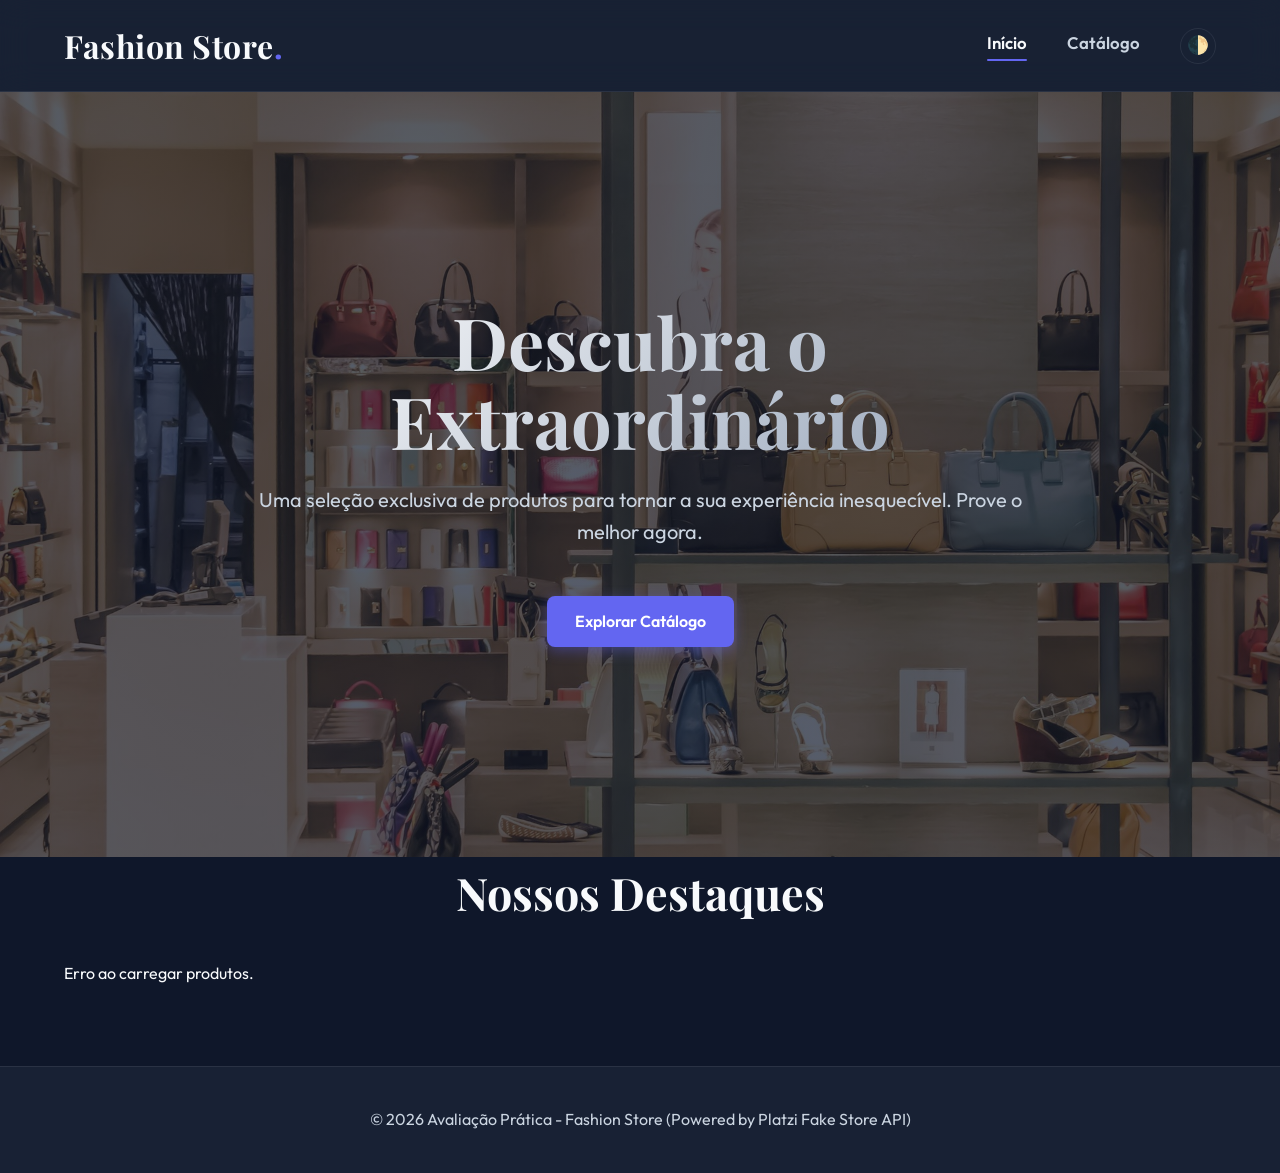
<file: index.html>
<!DOCTYPE html>
<html lang="pt-BR">

<head>
  <meta charset="UTF-8">
  <meta name="viewport" content="width=device-width, initial-scale=1.0">
  <!-- Meta tags for SEO & best practices -->
  <meta name="description" content="Site da Fashion Store para avaliação prática com consumo da Platzi Fake API.">
  <title>Fashion Store - Início</title>
  <link rel="stylesheet" href="style.css">
  <link href="https://fonts.googleapis.com/css2?family=Outfit:wght@300;400;600;800&family=Playfair+Display:wght@700&display=swap" rel="stylesheet">
  <script>
    const savedTheme = localStorage.getItem('theme') || 'dark';
    document.documentElement.setAttribute('data-theme', savedTheme);
  </script>
</head>

<body>
  <header class="glass-header">
    <div class="logo">Fashion Store<span>.</span></div>
    <nav style="align-items: center;">
      <a href="index.html" class="active" id="nav-home">Início</a>
      <a href="menu.html" id="nav-menu">Catálogo</a>
      <button id="theme-toggle" class="btn-theme" aria-label="Alternar Tema" onclick="if(typeof toggleTheme==='function') toggleTheme()">🌓</button>
    </nav>
  </header>
  <main>
    <section class="hero">
      <div class="hero-content">
        <h1>Descubra o Extraordinário</h1>
        <p>Uma seleção exclusiva de produtos para tornar a sua experiência inesquecível. Prove o melhor agora.</p>
        <a href="menu.html" class="btn-primary" id="hero-cta">Explorar Catálogo</a>
      </div>
    </section>
    <section class="featured-products">
      <h2>Nossos Destaques</h2>
      <div id="featured-list" class="grid-container">
        <article class="card placeholder-card">
          <div class="card-img-wrapper">
            <img src="https://placehold.co/600x400/1e293b/6366f1?text=Carregando" alt="Loading" class="card-img">
          </div>
          <div class="card-content">
            <span class="card-category">Carregando</span>
            <h3 class="card-title">Aguardando API...</h3>
            <div class="card-footer">
              <span class="card-price">R$ 0,00</span>
              <a href="#" class="btn-primary btn-small">Ver Detalhes</a>
            </div>
          </div>
        </article>
      </div>
    </section>
  </main>
  <footer>
    <p>&copy; 2026 Avaliação Prática - Fashion Store (Powered by Platzi Fake Store API)</p>
  </footer>
  <script src="app.js"></script>
</body>

</html>
</file>
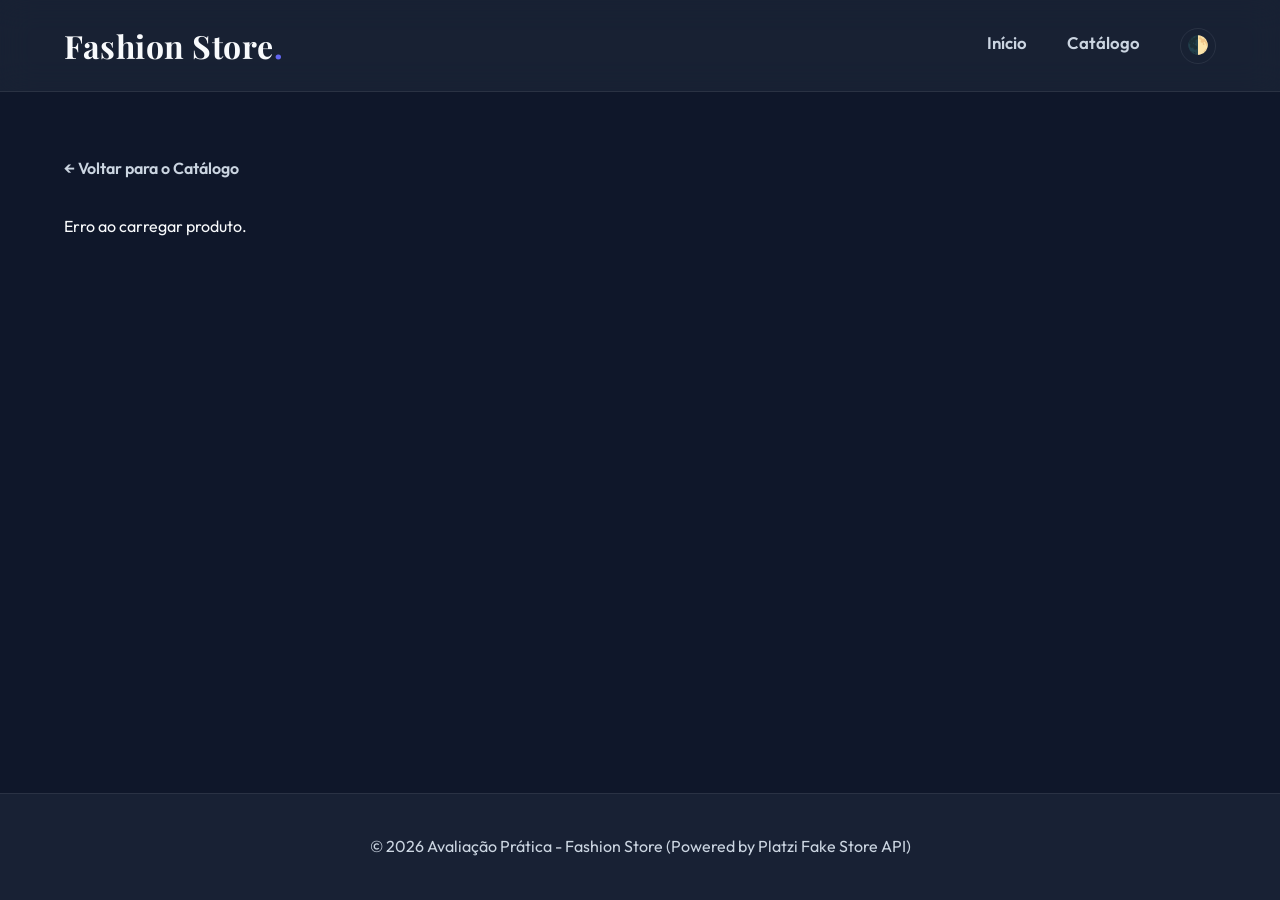
<file: detail.html>
<!DOCTYPE html>
<html lang="pt-BR">

<head>
  <meta charset="UTF-8">
  <meta name="viewport" content="width=device-width, initial-scale=1.0">
  <meta name="description" content="Página de detalhes de um produto consumindo Platzi Fake API.">
  <title>Fashion Store - Detalhes do Produto</title>
  <link rel="stylesheet" href="style.css">
  <link href="https://fonts.googleapis.com/css2?family=Outfit:wght@300;400;600;800&family=Playfair+Display:wght@700&display=swap" rel="stylesheet">
  <script>
    const savedTheme = localStorage.getItem('theme') || 'dark';
    document.documentElement.setAttribute('data-theme', savedTheme);
  </script>
</head>

<body>
  <header class="glass-header">
    <div class="logo">Fashion Store<span>.</span></div>
    <nav style="align-items: center;">
      <a href="index.html" id="nav-home">Início</a>
      <a href="menu.html" id="nav-menu">Catálogo</a>
      <button id="theme-toggle" class="btn-theme" aria-label="Alternar Tema" onclick="if(typeof toggleTheme==='function') toggleTheme()">🌓</button>
    </nav>
  </header>
  <main class="page-content details-page">
    <a href="menu.html" class="back-link" aria-label="Voltar para catálogo">&larr; Voltar para o Catálogo</a>
    <div id="product-detail" class="detail-container">
      <img src="https://placehold.co/600x400/1e293b/6366f1?text=Carregando" alt="Loading" class="detail-img">
      <div class="detail-info">
        <span class="card-category" style="font-size:1rem; margin-bottom:1rem; display:block;">Categoria: Aguardando...</span>
        <h1>Carregando Produto...</h1>
        <div class="detail-price">R$ 0,00</div>
        <p class="detail-description">As informações do produto estão sendo carregadas através da API. Por favor, aguarde alguns instantes.</p>
        <button class="btn-primary" disabled>Adicionar ao Carrinho</button>
      </div>
    </div>
  </main>
  <footer>
    <p>&copy; 2026 Avaliação Prática - Fashion Store (Powered by Platzi Fake Store API)</p>
  </footer>
  <script src="app.js"></script>
</body>

</html>
</file>
<file: style.css>
:root {
    --primary-bg: #0f172a;       /* Slate 900 */
    --secondary-bg: #1e293b;     /* Slate 800 */
    --accent-color: #6366f1;     /* Indigo 500 */
    --accent-hover: #4f46e5;     /* Indigo 600 */
    --text-primary: #f8fafc;     /* Slate 50 */
    --text-secondary: #cbd5e1;   /* Slate 300 */
    --glass-bg: rgba(30, 41, 59, 0.6);
    --glass-border: rgba(255, 255, 255, 0.08);
    --danger: #ef4444;           /* Red 500 */
    --danger-hover: #dc2626;     /* Red 600 */
    --success: #10b981;          /* Emerald 500 */
    --success-hover: #059669;    /* Emerald 600 */
    --transition: all 0.3s cubic-bezier(0.4, 0, 0.2, 1);
    --border-radius: 16px;
    --text-hero-p: #cbd5e1;
}

[data-theme="light"] {
    --primary-bg: #f8fafc;       /* Slate 50 */
    --secondary-bg: #e2e8f0;     /* Slate 200 */
    --accent-color: #4f46e5;     /* Indigo 600 */
    --accent-hover: #4338ca;     /* Indigo 700 */
    --text-primary: #0f172a;     /* Slate 900 */
    --text-secondary: #334155;   /* Slate 700 */
    --glass-bg: rgba(255, 255, 255, 0.7);
    --glass-border: rgba(0, 0, 0, 0.1);
}

.btn-theme {
    background: transparent;
    border: 1px solid var(--glass-border);
    color: var(--text-primary);
    border-radius: 50%;
    width: 36px;
    height: 36px;
    display: flex;
    align-items: center;
    justify-content: center;
    cursor: pointer;
    transition: var(--transition);
    font-size: 1.1rem;
}

.btn-theme:hover {
    background: var(--glass-bg);
    transform: scale(1.1);
}

* {
    margin: 0;
    padding: 0;
    box-sizing: border-box;
}

body {
    font-family: 'Outfit', sans-serif;
    background-color: var(--primary-bg);
    color: var(--text-primary);
    line-height: 1.6;
    min-height: 100vh;
    display: flex;
    flex-direction: column;
}

h1, h2, h3, h4, th {
    font-family: 'Playfair Display', serif;
    font-weight: 700;
}

/* Base Glassmorphism classes */
.glass-panel {
    background: var(--glass-bg);
    border: 1px solid var(--glass-border);
    border-radius: var(--border-radius);
    padding: 2.5rem;
    backdrop-filter: blur(12px);
    -webkit-backdrop-filter: blur(12px);
    box-shadow: 0 8px 32px 0 rgba(0, 0, 0, 0.3);
}

.glass-header {
    background: var(--glass-bg);
    backdrop-filter: blur(16px);
    -webkit-backdrop-filter: blur(16px);
    border-bottom: 1px solid var(--glass-border);
    padding: 1.25rem 5%;
    display: flex;
    justify-content: space-between;
    align-items: center;
    position: sticky;
    top: 0;
    z-index: 1000;
}

.logo {
    font-family: 'Playfair Display', serif;
    font-size: 2rem;
    font-weight: 700;
    letter-spacing: 0.5px;
    cursor: pointer;
}

.logo span {
    color: var(--accent-color);
}

nav {
    display: flex;
    gap: 2.5rem;
}

nav a {
    color: var(--text-secondary);
    text-decoration: none;
    font-weight: 600;
    font-size: 1.05rem;
    transition: var(--transition);
    position: relative;
    padding-bottom: 4px;
}

nav a:hover, nav a.active {
    color: var(--text-primary);
}

nav a::after {
    content: '';
    position: absolute;
    bottom: 0;
    left: 0;
    width: 0%;
    height: 2px;
    background: var(--accent-color);
    transition: var(--transition);
    border-radius: 2px;
}

nav a:hover::after, nav a.active::after {
    width: 100%;
}

/* Hero Section */
.hero {
    height: 85vh;
    display: flex;
    align-items: center;
    justify-content: center;
    text-align: center;
    background: linear-gradient(rgba(15, 23, 42, 0.7), rgba(15, 23, 42, 0.7)), url('img/banner.jpg') center/cover no-repeat;
    padding: 2rem;
}

.hero-content {
    max-width: 800px;
    display: flex;
    flex-direction: column;
    align-items: center;
}

.hero-content h1 {
    font-size: 4.5rem;
    margin-bottom: 1.5rem;
    background: linear-gradient(135deg, #ffffff, #94a3b8);
    background-clip: text;
    -webkit-background-clip: text;
    -webkit-text-fill-color: transparent;
    animation: fadeInUp 0.8s ease-out;
    line-height: 1.1;
}

.hero-content p {
    font-size: 1.25rem;
    color: var(--text-hero-p);
    margin-bottom: 3rem;
    animation: fadeInUp 1s ease-out;
}

/* Buttons */
.btn-primary, .btn-secondary, .btn-danger, .btn-small {
    display: inline-flex;
    align-items: center;
    justify-content: center;
    padding: 0.8rem 1.75rem;
    border-radius: 8px;
    text-decoration: none;
    font-weight: 600;
    cursor: pointer;
    border: none;
    transition: var(--transition);
    font-family: 'Outfit', sans-serif;
    font-size: 1rem;
}

.btn-primary {
    background: var(--accent-color);
    color: #fff;
    box-shadow: 0 4px 14px 0 rgba(99, 102, 241, 0.4);
}

.btn-primary:hover {
    background: var(--accent-hover);
    transform: translateY(-2px);
    box-shadow: 0 6px 20px rgba(99, 102, 241, 0.5);
}

.btn-secondary {
    background: transparent;
    border: 1px solid var(--text-secondary);
    color: var(--text-primary);
}

.btn-secondary:hover {
    border-color: var(--text-primary);
    background: rgba(255, 255, 255, 0.05);
}

.btn-danger {
    background: transparent;
    border: 1px solid var(--danger);
    color: var(--danger);
}

.btn-danger:hover {
    background: var(--danger);
    color: #fff;
    box-shadow: 0 4px 14px 0 rgba(239, 68, 68, 0.4);
}

.btn-small {
    padding: 0.5rem 1rem;
    font-size: 0.875rem;
}

/* Main Spacing */
.page-content {
    padding: 4rem 5%;
    flex: 1;
}

.featured-products {
    padding: 0 5% 5rem;
}

.featured-products h2, .section-header h2 {
    font-size: 2.8rem;
    margin-bottom: 2rem;
    text-align: center;
}

.section-header {
    display: flex;
    justify-content: space-between;
    align-items: center;
    margin-bottom: 3rem;
    flex-wrap: wrap;
    gap: 1.5rem;
}

.filters select {
    appearance: none;
    background: rgba(30, 41, 59, 0.8);
    border: 1px solid var(--glass-border);
    color: var(--text-hero-p);
    padding: 0.75rem 2.5rem 0.75rem 1rem;
    border-radius: 8px;
    font-family: inherit;
    font-size: 1rem;
    cursor: pointer;
    outline: none;
    transition: var(--transition);
}

.filters select:focus {
    border-color: var(--accent-color);
    box-shadow: 0 0 0 2px rgba(99, 102, 241, 0.2);
}

.grid-container {
    display: grid;
    grid-template-columns: repeat(auto-fill, minmax(300px, 1fr));
    gap: 2.5rem;
}

/* Cards */
.card {
    background: var(--glass-bg);
    border: 1px solid var(--glass-border);
    border-radius: var(--border-radius);
    overflow: hidden;
    backdrop-filter: blur(10px);
    transition: var(--transition);
    display: flex;
    flex-direction: column;
}

.card:hover {
    transform: translateY(-8px);
    border-color: rgba(99, 102, 241, 0.4);
    box-shadow: 0 20px 40px -10px rgba(0, 0, 0, 0.5);
}

.card-img-wrapper {
    position: relative;
    width: 100%;
    height: 240px;
    overflow: hidden;
}

.card-img {
    width: 100%;
    height: 100%;
    object-fit: cover;
    transition: transform 0.5s ease;
    border-bottom: 1px solid var(--glass-border);
}

.card:hover .card-img {
    transform: scale(1.05);
}

.card-content {
    padding: 1.5rem;
    flex: 1;
    display: flex;
    flex-direction: column;
}

.card-category {
    font-size: 0.8rem;
    text-transform: uppercase;
    letter-spacing: 1.5px;
    font-weight: 600;
    color: var(--accent-color);
    margin-bottom: 0.5rem;
}

.card-title {
    font-size: 1.3rem;
    margin-bottom: 1rem;
    flex: 1;
    line-height: 1.4;
}

.card-footer {
    display: flex;
    justify-content: space-between;
    align-items: center;
    margin-top: auto;
    padding-top: 1.25rem;
    border-top: 1px solid var(--glass-border);
}

.card-price {
    font-size: 1.6rem;
    font-weight: 800;
    font-family: 'Playfair Display', serif;
    color: var(--text-primary);
}

/* Details Page */
.back-link {
    display: inline-flex;
    align-items: center;
    color: var(--text-secondary);
    text-decoration: none;
    margin-bottom: 2rem;
    transition: var(--transition);
    font-weight: 600;
}

.back-link:hover {
    color: var(--text-primary);
    transform: translateX(-5px);
}

.detail-container {
    display: grid;
    grid-template-columns: 1fr 1fr;
    gap: 4rem;
    align-items: center;
}

.detail-img {
    width: 100%;
    height: auto;
    aspect-ratio: 4/3;
    border-radius: var(--border-radius);
    object-fit: cover;
    box-shadow: 0 25px 50px -12px rgba(0, 0, 0, 0.5);
    border: 1px solid var(--glass-border);
}

.detail-info {
    display: flex;
    flex-direction: column;
    align-items: flex-start;
}

.detail-info h1 {
    font-size: 3.5rem;
    margin-bottom: 1rem;
    line-height: 1.1;
}

.detail-price {
    font-size: 3rem;
    color: var(--accent-color);
    font-family: 'Playfair Display', serif;
    font-weight: 700;
    margin-bottom: 1.5rem;
}

.detail-description {
    color: var(--text-secondary);
    font-size: 1.15rem;
    margin-bottom: 2.5rem;
}



footer {
    text-align: center;
    padding: 2.5rem;
    border-top: 1px solid var(--glass-border);
    color: var(--text-secondary);
    margin-top: auto;
    background: var(--glass-bg);
}

.loader {
    text-align: center;
    font-size: 1.2rem;
    color: var(--text-secondary);
    grid-column: 1 / -1;
    padding: 4rem;
    animation: pulse 2s infinite;
}

@keyframes pulse {
    0%, 100% { opacity: 1; }
    50% { opacity: 0.5; }
}

@keyframes fadeInUp {
    from {
        opacity: 0;
        transform: translateY(20px);
    }
    to {
        opacity: 1;
        transform: translateY(0);
    }
}



@media (max-width: 768px) {
    .glass-header {
        flex-direction: column;
        gap: 1rem;
    }
    nav {
        gap: 1.5rem;
    }
    .hero-content h1 {
        font-size: 3rem;
    }
    .detail-container {
        grid-template-columns: 1fr;
        padding: 2rem;
    }
    .section-header {
        flex-direction: column;
        align-items: stretch;
    }
    .filters select {
        width: 100%;
    }
}
</file>
